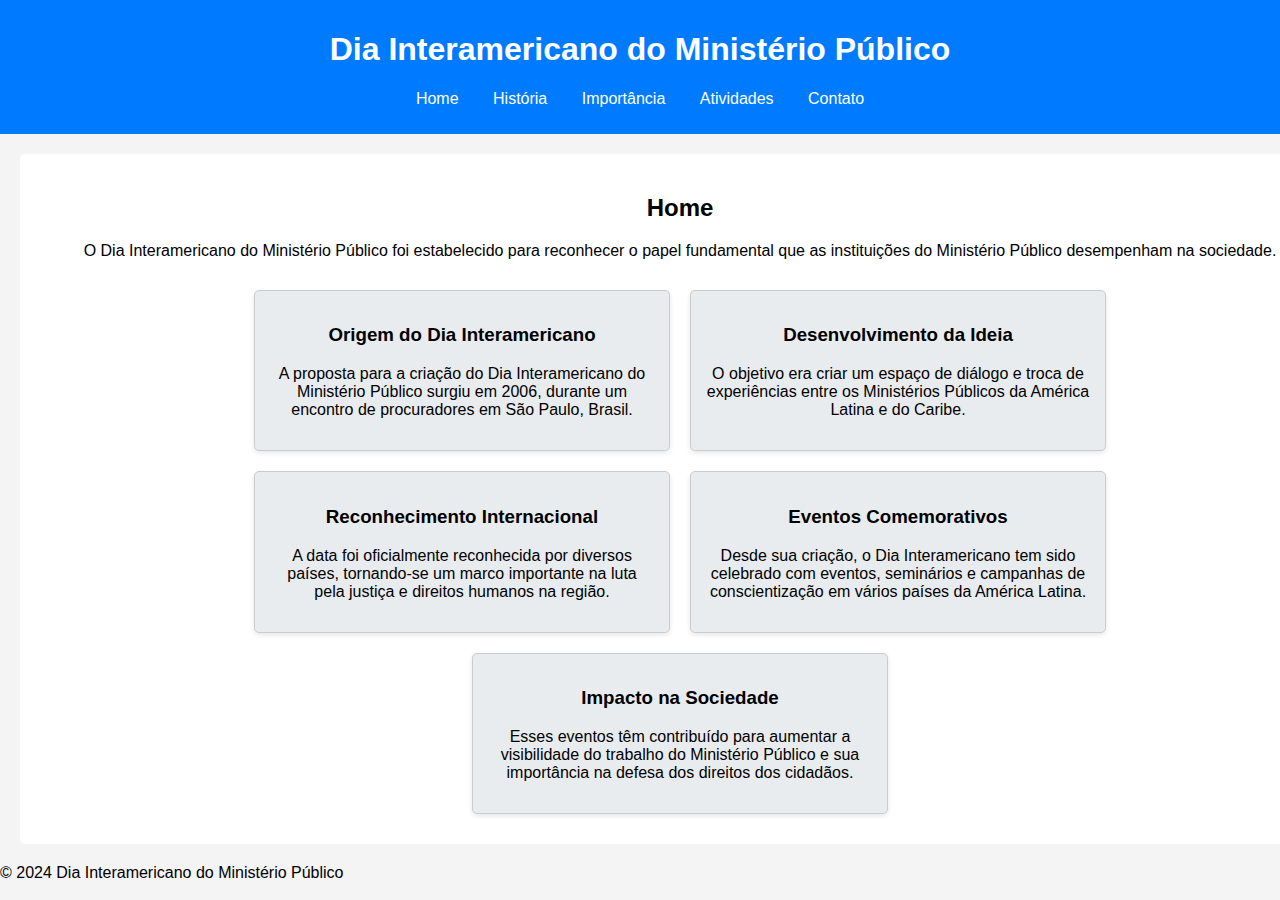
<file: index.html>
<!DOCTYPE html>
<html lang="pt-BR">
<head>
    <meta charset="UTF-8">
    <meta name="viewport" content="width=device-width, initial-scale=1.0">
    <title>Dia Interamericano do Ministério Público</title>
    <link rel="stylesheet" href="styles.css">
</head>
<body>
    <header>
        <h1>Dia Interamericano do Ministério Público</h1>
        <nav>
            <ul>
                <li><a href="index.html">Home</a></li>
                <li><a href="historia.html">História</a></li>
                <li><a href="importancia.html">Importância</a></li>
                <li><a href="atividades.html">Atividades</a></li>
                <li><a href="contato.html">Contato</a></li>
            </ul>
        </nav>
    </header>
    <main>
      <h2>Home</h2>
      <p>O Dia Interamericano do Ministério Público foi estabelecido para reconhecer o papel fundamental que as instituições do Ministério Público desempenham na sociedade.</p>
      <div class="container">
          <div class="box">
              <h3>Origem do Dia Interamericano</h3>
              <p>A proposta para a criação do Dia Interamericano do Ministério Público surgiu em 2006, durante um encontro de procuradores em São Paulo, Brasil.</p>
          </div>
          <div class="box">
              <h3>Desenvolvimento da Ideia</h3>

              <p>O objetivo era criar um espaço de diálogo e troca de experiências entre os Ministérios Públicos da América Latina e do Caribe.</p>
          </div>
          <div class="box">
              <h3>Reconhecimento Internacional</h3>
              <p>A data foi oficialmente reconhecida por diversos países, tornando-se um marco importante na luta pela justiça e direitos humanos na região.</p>
          </div>
          <div class="box">
              <h3>Eventos Comemorativos</h3>
              <p>Desde sua criação, o Dia Interamericano tem sido celebrado com eventos, seminários e campanhas de conscientização em vários países da América Latina.</p>
          </div>
          <div class="box">
              <h3>Impacto na Sociedade</h3>
              <p>Esses eventos têm contribuído para aumentar a visibilidade do trabalho do Ministério Público e sua importância na defesa dos direitos dos cidadãos.</p>
          </div>
      </div>
  </main>
  <footer>
      <p>&copy; 2024 Dia Interamericano do Ministério Público</p>
  </footer>
</body>
</html>
</file>
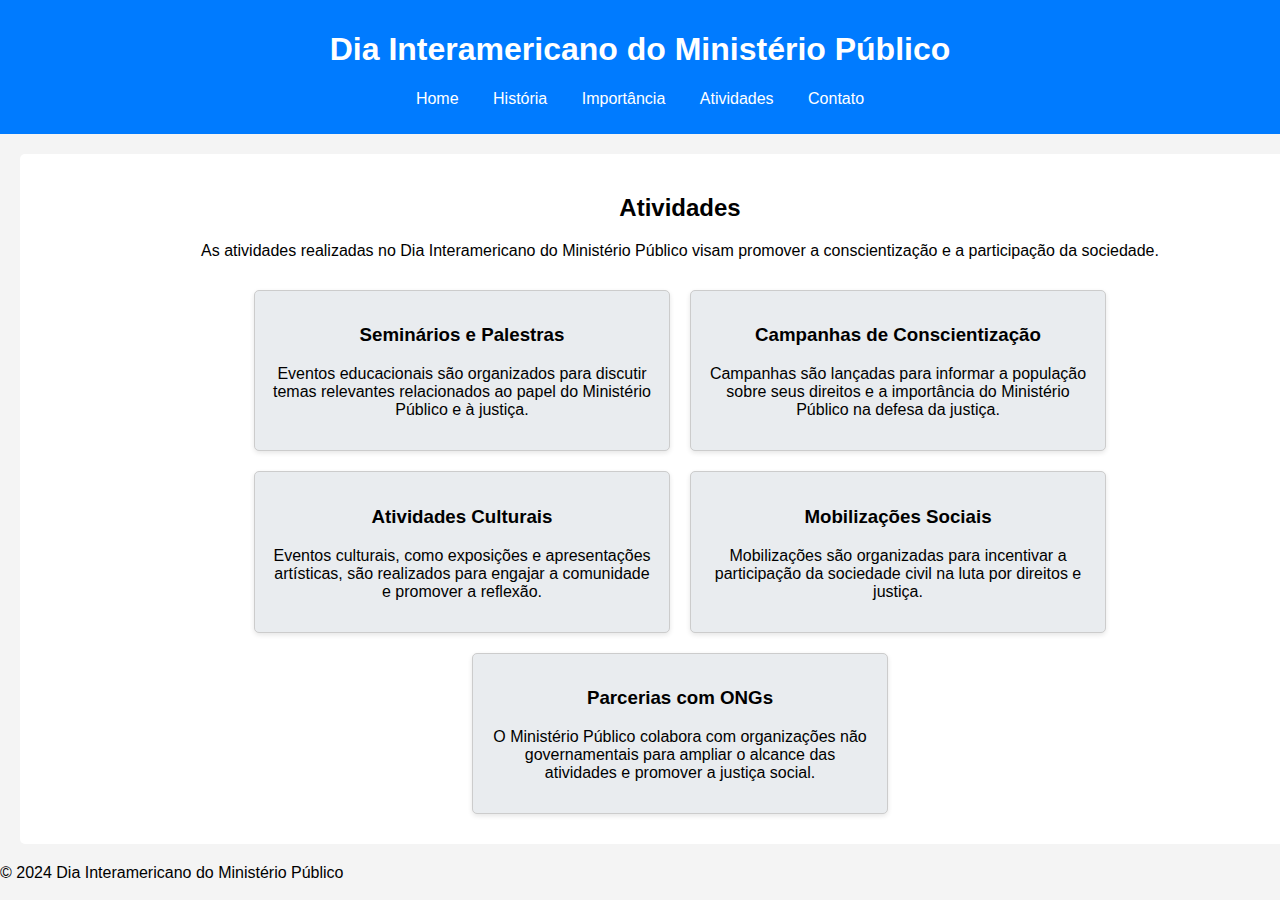
<file: atividades.html>
<!DOCTYPE html>
<html lang="pt-BR">
<head>
    <meta charset="UTF-8">
    <meta name="viewport" content="width=device-width, initial-scale=1.0">
    <title>Atividades - Dia Interamericano do Ministério Público</title>
    <link rel="stylesheet" href="styles.css">
</head>
<body>
    <header>
        <h1>Dia Interamericano do Ministério Público</h1>
        <nav>
            <ul>
                <li><a href="index.html">Home</a></li>
                <li><a href="historia.html">História</a></li>
                <li><a href="importancia.html">Importância</a></li>
                <li><a href="atividades.html">Atividades</a></li>
                <li><a href="contato.html">Contato</a></li>
            </ul>
        </nav>
    </header>
    <main>
        <h2>Atividades</h2>
        <p>As atividades realizadas no Dia Interamericano do Ministério Público visam promover a conscientização e a participação da sociedade.</p>

        <div class="container">
            <div class="box">
                <h3>Seminários e Palestras</h3>
                <p>Eventos educacionais são organizados para discutir temas relevantes relacionados ao papel do Ministério Público e à justiça.</p>
            </div>
            <div class="box">
                <h3>Campanhas de Conscientização</h3>
                <p>Campanhas são lançadas para informar a população sobre seus direitos e a importância do Ministério Público na defesa da justiça.</p>
            </div>
            <div class="box">
                <h3>Atividades Culturais</h3>
                <p>Eventos culturais, como exposições e apresentações artísticas, são realizados para engajar a comunidade e promover a reflexão.</p>
            </div>
            <div class="box">
                <h3>Mobilizações Sociais</h3>
                <p>Mobilizações são organizadas para incentivar a participação da sociedade civil na luta por direitos e justiça.</p>
            </div>
            <div class="box">
                <h3>Parcerias com ONGs</h3>
                <p>O Ministério Público colabora com organizações não governamentais para ampliar o alcance das atividades e promover a justiça social.</p>
            </div>
        </div>
    </main>
    <footer>
        <p>&copy; 2024 Dia Interamericano do Ministério Público</p>
    </footer>
</body>
</html>
</file>
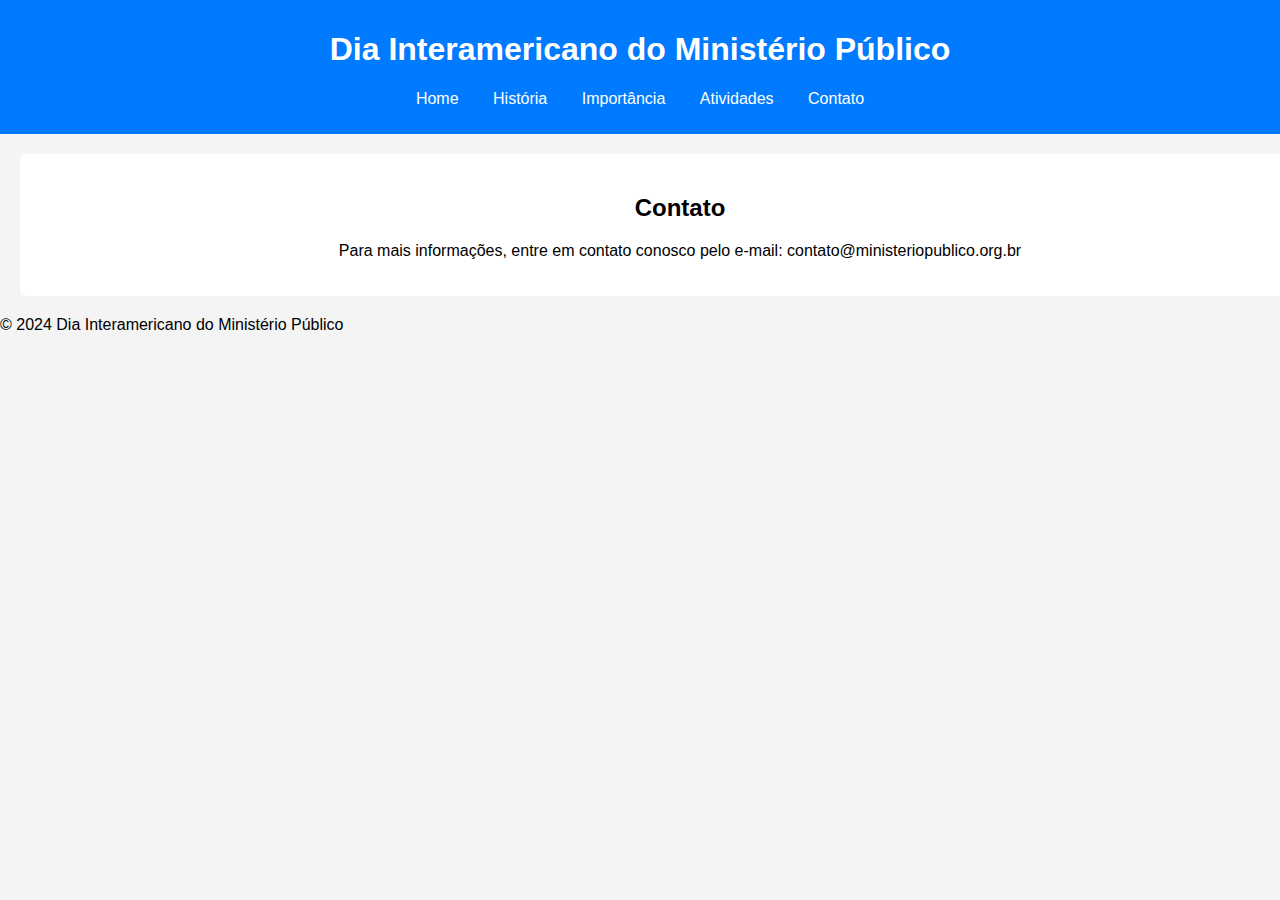
<file: contato.html>
<!DOCTYPE html>
<html lang="pt-BR">
<head>
    <meta charset="UTF-8">
    <meta name="viewport" content="width=device-width, initial-scale=1.0">
    <title>Contato - Dia Interamericano do Ministério Público</title>
    <link rel="stylesheet" href="styles.css">
</head>
<body>
    <header>
        <h1>Dia Interamericano do Ministério Público</h1>
        <nav>
            <ul>
                <li><a href="index.html">Home</a></li>
                <li><a href="historia.html">História</a></li>
                <li><a href="importancia.html">Importância</a></li>
                <li><a href="atividades.html">Atividades</a></li>
                <li><a href="contato.html">Contato</a></li>
            </ul>
        </nav>
    </header>
    <main>
        <h2>Contato</h2>
        <p>Para mais informações, entre em contato conosco pelo e-mail: contato@ministeriopublico.org.br</p>
    </main>
    <footer>
        <p>&copy; 2024 Dia Interamericano do Ministério Público</p>
    </footer>
</body>
</html>
</file>
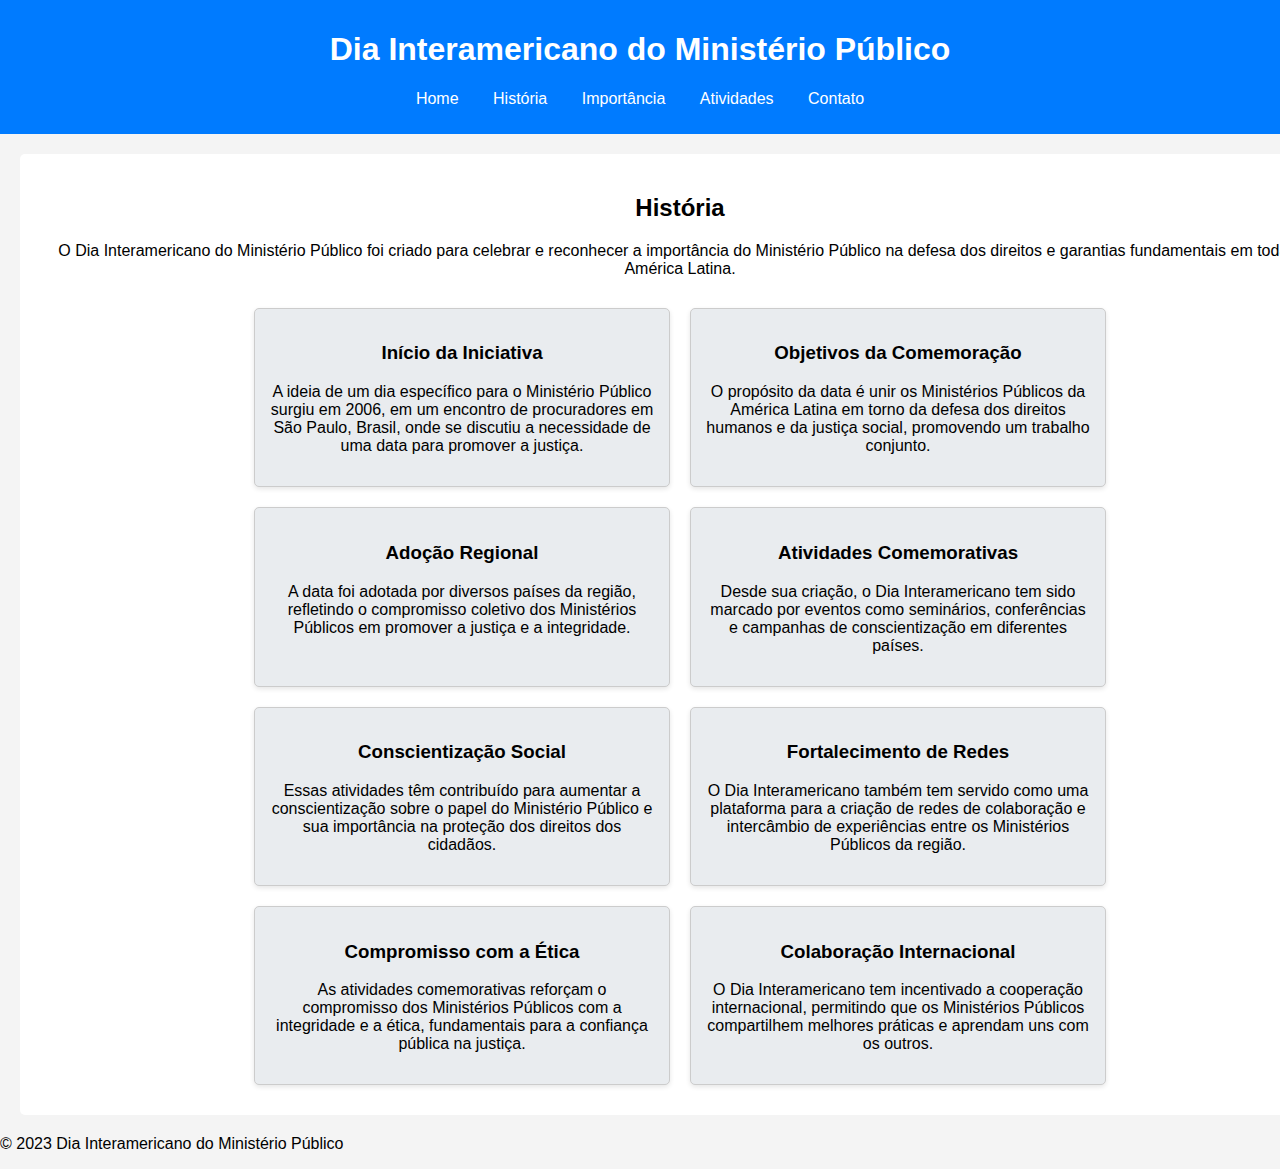
<file: historia.html>
<!DOCTYPE html>
<html lang="pt-BR">
<head>
    <meta charset="UTF-8">
    <meta name="viewport" content="width=device-width, initial-scale=1.0">
    <title>História - Dia Interamericano do Ministério Público</title>
    <link rel="stylesheet" href="styles.css">
</head>
<body>
    <header>
        <h1>Dia Interamericano do Ministério Público</h1>
        <nav>
            <ul>
                <li><a href="index.html">Home</a></li>
                <li><a href="historia.html">História</a></li>
                <li><a href="importancia.html">Importância</a></li>
                <li><a href="atividades.html">Atividades</a></li>
                <li><a href="contato.html">Contato</a></li>
            </ul>
        </nav>
    </header>
    <main>
        <h2>História</h2>
        <p>O Dia Interamericano do Ministério Público foi criado para celebrar e reconhecer a importância do Ministério Público na defesa dos direitos e garantias fundamentais em toda a América Latina.</p>

        <div class="container">
            <div class="box">
                <h3>Início da Iniciativa</h3>
                <p>A ideia de um dia específico para o Ministério Público surgiu em 2006, em um encontro de procuradores em São Paulo, Brasil, onde se discutiu a necessidade de uma data para promover a justiça.</p>
            </div>
            <div class="box">
                <h3>Objetivos da Comemoração</h3>
                <p>O propósito da data é unir os Ministérios Públicos da América Latina em torno da defesa dos direitos humanos e da justiça social, promovendo um trabalho conjunto.</p>
            </div>
            <div class="box">
                <h3>Adoção Regional</h3>
                <p>A data foi adotada por diversos países da região, refletindo o compromisso coletivo dos Ministérios Públicos em promover a justiça e a integridade.</p>
            </div>
            <div class="box">
                <h3>Atividades Comemorativas</h3>
                <p>Desde sua criação, o Dia Interamericano tem sido marcado por eventos como seminários, conferências e campanhas de conscientização em diferentes países.</p>
            </div>
            <div class="box">
                <h3>Conscientização Social</h3>
                <p>Essas atividades têm contribuído para aumentar a conscientização sobre o papel do Ministério Público e sua importância na proteção dos direitos dos cidadãos.</p>
            </div>
            <div class="box">
                <h3>Fortalecimento de Redes</h3>
                <p>O Dia Interamericano também tem servido como uma plataforma para a criação de redes de colaboração e intercâmbio de experiências entre os Ministérios Públicos da região.</p>
            </div>
            <div class="box">
                <h3>Compromisso com a Ética</h3>
                <p>As atividades comemorativas reforçam o compromisso dos Ministérios Públicos com a integridade e a ética, fundamentais para a confiança pública na justiça.</p>
            </div>
            <div class="box">
                <h3>Colaboração Internacional</h3>
                <p>O Dia Interamericano tem incentivado a cooperação internacional, permitindo que os Ministérios Públicos compartilhem melhores práticas e aprendam uns com os outros.</p>
            </div>
        </div>
    </main>
    <footer>
        <p>&copy; 2023 Dia Interamericano do Ministério Público</p>
    </footer>
</body>
</html>
</file>
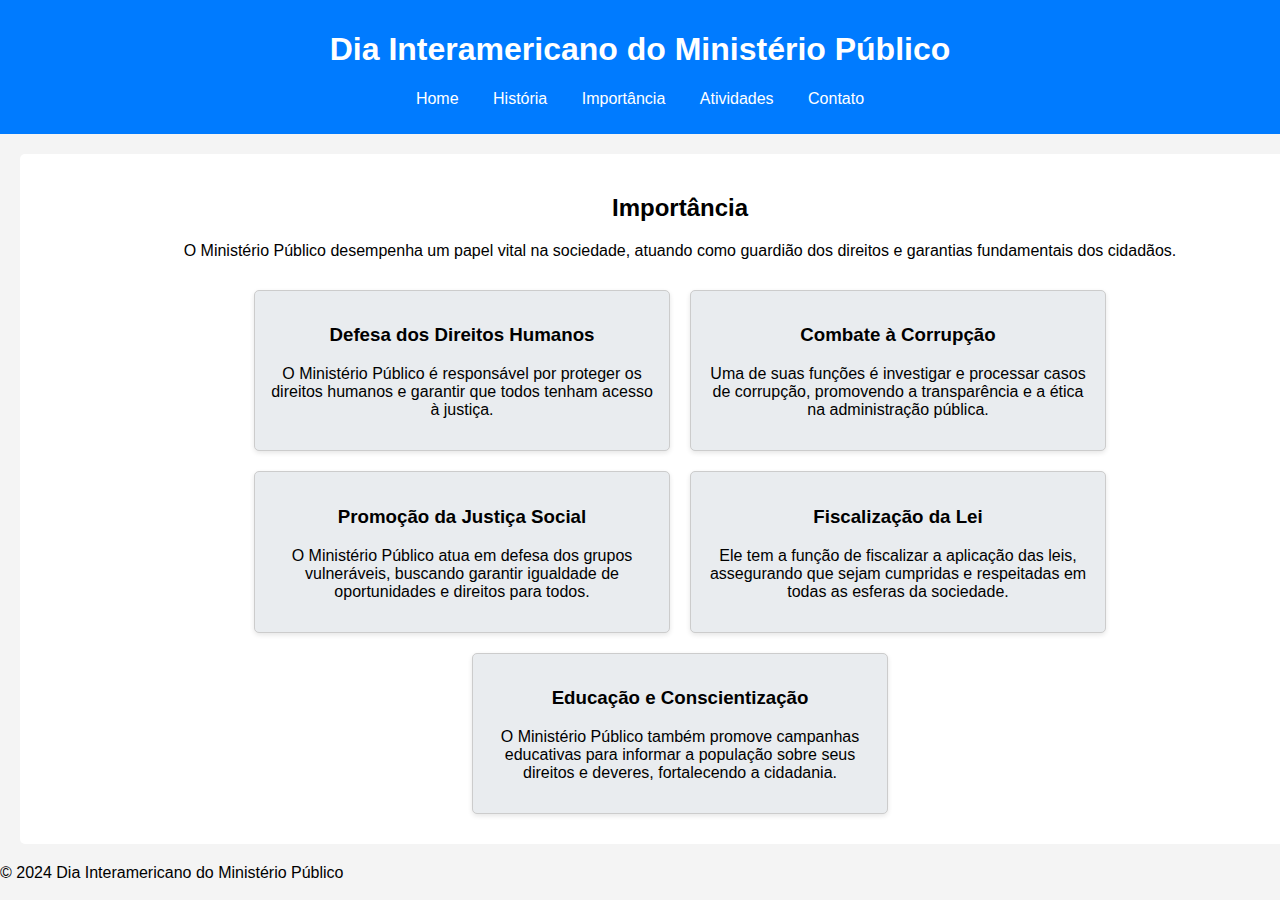
<file: importancia.html>
<!DOCTYPE html>
<html lang="pt-BR">
<head>
    <meta charset="UTF-8">
    <meta name="viewport" content="width=device-width, initial-scale=1.0">
    <title>Importância - Dia Interamericano do Ministério Público</title>
    <link rel="stylesheet" href="styles.css">
</head>
<body>
    <header>
        <h1>Dia Interamericano do Ministério Público</h1>
        <nav>
            <ul>
                <li><a href="index.html">Home</a></li>
                <li><a href="historia.html">História</a></li>
                <li><a href="importancia.html">Importância</a></li>
                <li><a href="atividades.html">Atividades</a></li>
                <li><a href="contato.html">Contato</a></li>
            </ul>
        </nav>
    </header>
    <main>
        <h2>Importância</h2>
        <p>O Ministério Público desempenha um papel vital na sociedade, atuando como guardião dos direitos e garantias fundamentais dos cidadãos.</p>

        <div class="container">
            <div class="box">
                <h3>Defesa dos Direitos Humanos</h3>
                <p>O Ministério Público é responsável por proteger os direitos humanos e garantir que todos tenham acesso à justiça.</p>
            </div>
            <div class="box">
                <h3>Combate à Corrupção</h3>
                <p>Uma de suas funções é investigar e processar casos de corrupção, promovendo a transparência e a ética na administração pública.</p>
            </div>
 <div class="box">
                <h3>Promoção da Justiça Social</h3>
                <p>O Ministério Público atua em defesa dos grupos vulneráveis, buscando garantir igualdade de oportunidades e direitos para todos.</p>
            </div>
            <div class="box">
                <h3>Fiscalização da Lei</h3>
                <p>Ele tem a função de fiscalizar a aplicação das leis, assegurando que sejam cumpridas e respeitadas em todas as esferas da sociedade.</p>
            </div>
            <div class="box">
                <h3>Educação e Conscientização</h3>
                <p>O Ministério Público também promove campanhas educativas para informar a população sobre seus direitos e deveres, fortalecendo a cidadania.</p>
            </div>
        </div>
    </main>
    <footer>
        <p>&copy; 2024 Dia Interamericano do Ministério Público</p>
    </footer>
</body>
</html>
</file>
<file: styles.css>
body {
  font-family: Arial, sans-serif;
  margin: 0;
  padding: 0;
  background-color: #f4f4f4;
}

header {
  background: #007BFF;
  color: #fff;
  padding: 10px 0;
  text-align: center;
}

nav ul {
  list-style: none;
  padding: 0;
}

nav ul li {
  display: inline;
  margin: 0 15px;
}

nav ul li a {
  color: #fff;
  text-decoration: none;
}

main {
  padding: 20px;
  background: #fff;
  margin: 20px;
  border-radius: 5px;
  text-align: center; 

.container {
  display: flex;
  flex-wrap: wrap;
  justify-content: center;
  margin-top: 20px;
}

.box {
  background: #e9ecef;
  border: 1px solid #ccc;
  border-radius: 5px;
  padding: 15px;
  margin: 10px;
  width: 30%;
  box-shadow: 0 2px 5px rgba(0, 0, 0, 0.1);
  text-align: center; 
}

footer {
  text-align: center;
  padding: 10px 0;
  background: #007BFF;
  color: #fff;
  position: relative;
  bottom: 0;
  width: 100%;
}
    width: 100%;
}
</file>
